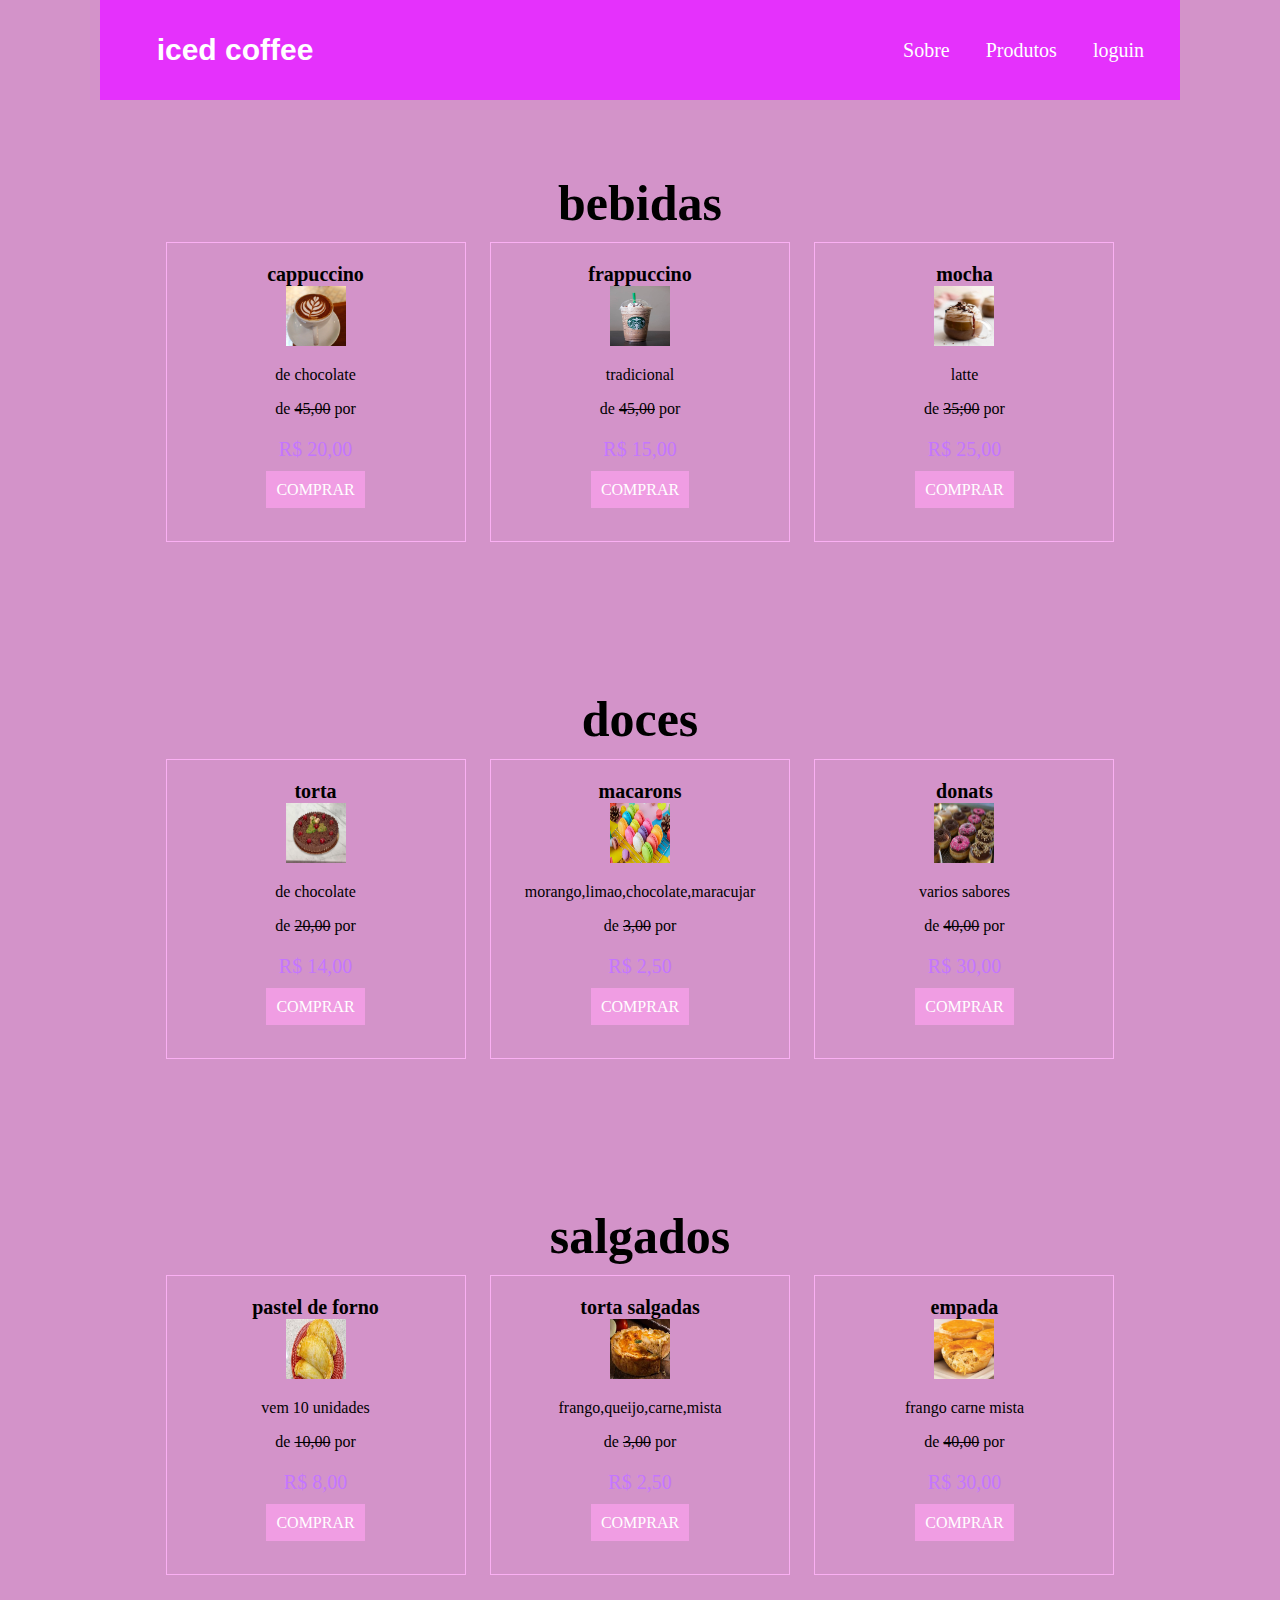
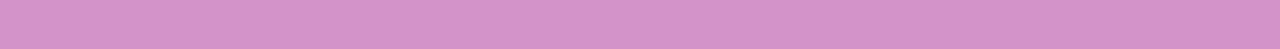
<file: index.html>
<!DOCTYPE html>
<html lang="en">
  <head>
    <meta charset="UTF-8" />
    <meta name="viewport" content="width=device-width, initial-scale=1.0" />
    <title>Document</title>
    <link rel="stylesheet" href="estilo.css" />
  </head>
  <body>
    <nav class="navbar">
      <div class="logo">
        <h1>iced coffee</h1>
      </div>
      <div class="menu">
        <a href="#">Sobre</a>
        <a href="#">Produtos</a>
        <a id="botao" href="loguin.html">loguin</a>
      </div>
    </nav>
    <section>
      <h2>bebidas</h2>
      <div class="card">
        <h3>cappuccino</h3>
        <img src="cappuccino-chocolate-square.jpg"width="60px" height="60px" />
        <p> de chocolate</p>
        <p>de <del>45,00</del> por</p>
        <p class="preco">R$ 20,00</p>
        <a href="#" class="botaosobre">COMPRAR</a>
      </div>
      <div class="card">
        <h3>frappuccino </h3>
        <img src="frappuccino.jpg"width="60px" height="60px" />
        <p>tradicional</p>
        <p>de <del>45,00</del> por</p>
        <p class="preco">R$ 15,00</p>
        <a href="#" class="botaosobre">COMPRAR</a>
      </div>
      <div class="card">
        <h3>mocha</h3>
        <img src="mocha.jpg"width="60px"
        height="60px" />
        <p>latte </p>
        <p>de <del>35;00</del> por</p>
        <p class="preco">R$ 25,00</p>
        <a href="#" class="botaosobre">COMPRAR</a>
      </div>
      </section>
      <section>
        <h2>doces</h2>
      <div class="card">
        <h3>torta</h3>
        <img src="torta de chocolate.png"width="60px" height="60px" />
        <p>de chocolate </p>
        <p>de <del>20,00</del> por</p>
        <p class="preco">R$ 14,00</p>
        <a href="#" class="botaosobre">COMPRAR</a>
      </div>
      <div class="card">
        <h3>macarons</h3>
        <img src="macarons.jpg"width="60px"height="60px" />
        <p>morango,limao,chocolate,maracujar</p>
        <p>de <del>3,00</del> por</p>
        <p class="preco">R$ 2,50</p>
        <a href="#" class="botaosobre">COMPRAR</a>
      </div> 
      <div class="card">
        <h3>donats</h3>
        <img src="donats.jpg"width="60px"height="60px" />
        <p>varios sabores  </p>
        <p>de <del>40,00</del> por</p>
        <p class="preco">R$ 30,00</p>
        <a href="#" class="botaosobre">COMPRAR</a>
      </div> 
      </section>
      <section>
        <h2>salgados</h2>
      <div class="card">
        <h3>pastel de forno</h3>
        <img src="pastel de forno.jpeg"width="60px" height=60px" />
        <p>vem 10 unidades </p>
        <p>de <del>10,00</del> por</p>
        <p class="preco">R$ 8,00</p>
        <a href="#" class="botaosobre">COMPRAR</a>
      </div>
      <div class="card">
        <h3>torta salgadas</h3>
        <img src="torta de frango.jpeg"width="60px"height="60px" />
        <p>frango,queijo,carne,mista </p>
        <p>de <del>3,00</del> por</p>
        <p class="preco">R$ 2,50</p>
        <a href="#" class="botaosobre">COMPRAR</a>
      </div> 
      <div class="card">
         <h3>empada</h3>
        <img src="empada.jpeg"width="60px"height="60px" />
        <p>frango carne mista </p>
        <p>de <del>40,00</del> por</p>
        <p class="preco">R$ 30,00</p>
        <a href="#" class="botaosobre">COMPRAR</a>
      </div> 
    </section>
  </body>
</html>
</file>
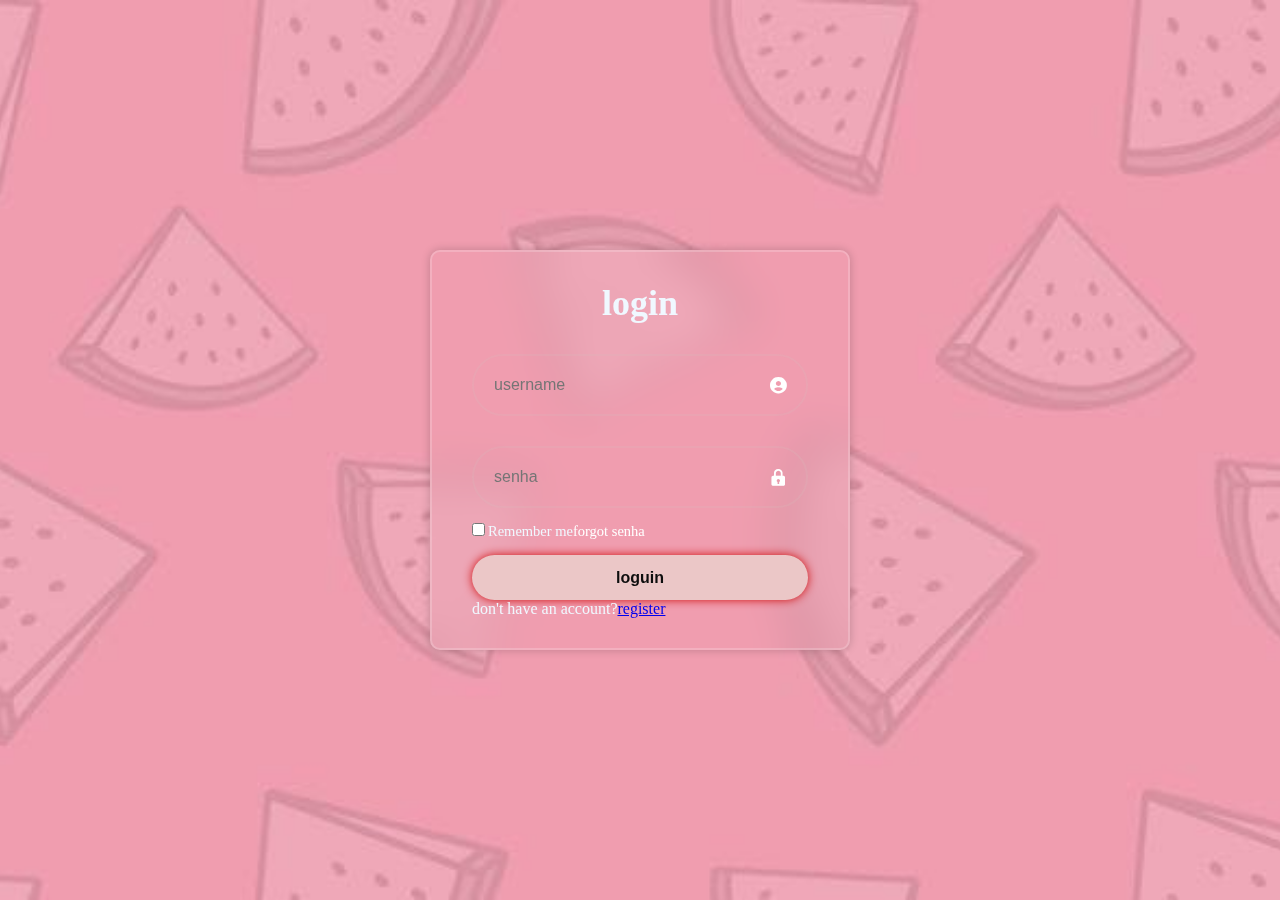
<file: loguin.html>
<!DOCTYPE html>
<html lang="en">
<head>
    <meta charset="UTF-8">
    <meta name="viewport" content="width=device-width, initial-scale=1.0">
    <title>Document</title>
    <link rel="stylesheet" href="loguinstilo.css">
    <link href='https://unpkg.com/boxicons@2.1.4/css/boxicons.min.css' rel='stylesheet'>
</head>

<body>
      <div class="wrapper">
        <form action="">
            <h1>login</h1>
            <div class="input-box">
                <input type="text" placeholder="username" raquired>
                <i class='bx bxs-user-circle' ></i>
            </div>

            <div class="input-box">
                <input type="senha" placeholder="senha" raquired>
                <i class='bx bxs-lock'></i>

            </div>

            <div class="remember-forgot">
                <label><input type="checkbox">Remember me</label>
                <a href="#">forgot senha</a>
            </div>

            <button type="submit"class="btn">loguin<a href="index.html"></a></button>

            <div class="register-link">
                <p>don't have an account?<a href="#">register</a></p>


            </div>



        </form>
      </div>
</body>
</html>
</file>
<file: estilo.css>
* {
  box-sizing: border-box;
}
body {
  margin: 0;
  background-color: rgb(211, 147, 201);
}
.navbar {
  display: flex;
  flex-flow: row wrap;
  height: 100px;
  justify-content: center;
  align-items: center;
  background-color: rgb(229, 49, 252);
  margin-left: 100px;
  margin-right: 100px;
}
.logo {
  flex: 20%;
  text-align: center;
}
.logo h1 {
  font-family: Arial, Helvetica, sans-serif;
  color: white;
  font-size: 30px;
}

.menu {
  flex: 70%;
  text-align: right;
  padding: 20px;
}
.menu a {
  color: white;
  text-decoration: none;
  font-size: 20px;
  padding: 20px 16px;
}
.menu a:hover {
  color: rgb(238, 155, 245);
  border-top: 4px solid rgb(107, 30, 89);
}
#botao {
  color: white;
  border-radius: 5px;
}
#botao:hover {
  border: none;
  background: rgb(235, 174, 255);
  color: white;
}
section {
  margin-top: 10px;
  margin-left: 5%;
  margin-right: 5%;
  padding: 5%;
  text-align: center;
  width: 90%;
}
section h2 {
  width: 100%;
  font-size: 50px;
  margin: 0;
}
section h3 {
  margin: 0;
  font-size: 20px;
}
.card {
  display: inline-block;
  width: 300px;
  height: 300px;
  padding: 20px;
  margin: 1%;
  border: 1px solid rgb(250, 176, 243);
}
.preco {
  font-size: 20px;
  color: rgb(196, 118, 255);
}
.botaosobre {
  background: rgb(240, 157, 227);
  padding: 10px;
  color: rgb(255, 255, 255);
  text-decoration: none;
}
.botaosobre:hover {
  background: rgb(240, 157, 277);
}
</file>
<file: loguinstilo.css>
* {
  margin: 0;
  padding: border-box;
  box-sizing: border-box;
}
body {
  display: flex;
  justify-content: center;
  align-items: center;
  min-height: 100vh;
  background: url("fundo.jpg") no-repeat;
  background-size: cover;
  background-position: center;
}

.wrapper {
  width: 420px;
  background: transparent;
  border: 2px solid rgb(255, 255, 255, 0.2);
  backdrop-filter: blur(20px);
  box-shadow: 0 0 10px rgb(0, 0, 0, 0.2);
  color: aliceblue;
  border-radius: 10px;
  padding: 30px 40px;
}

.wrapper h1 {
  font-size: 36px;
  text-align: center;
}

.wrapper .input-box {
  position: relative;
  width: 100%;
  height: 50%;
  margin: 30px 0;
}
.input-box input {
  width: 100%;
  height: 100%;
  background: transparent;
  border: none;
  outline: none;
  border: 2px solid rgba(215, 188, 188, 0.2);
  border-radius: 40px;
  font-size: 16px;
  color: #e1e7e2;
  padding: 20px 45px 20px 20px;
}
.input-box {
  color: #fff;
}
.input-box i {
  position: absolute;
  right: 20px;
  top: 50%;
  transform: translateY(-50%);
  font-size: 20px;
}

.wrapper .remember-forgot {
  display: flex;
  justify-self: space-between;
  font-size: 14.5px;
  margin: -15px 0 15px;
}

.remember-forgot label input {
  accent-color: #fff;
  margin-right: 3px;
}

.remember-forgot a {
  color: #fff;
  text-decoration: none;
}

.remember-forgot a:hover {
  text-decoration: underline;
}

.wrapper .btn {
  width: 100%;
  height: 45px;
  background: #ebc7c7;
  border: none;
  outline: none;
  border-radius: 40px;
  box-shadow: 0 0 10px rgb(210, 14, 14);
  cursor: pointer;
  font-size: 16px;
  color: #0e0e0e;
  font-weight: 600;
}

.wrapper .registre-link {
  font-size: 14.5px;
  text-align: centre;
  margin-top: 20px 0 15px;
}

.registre-link p a {
  color: #000000;
  text-decoration: none;
  font-weight: 600;
}

.registre-link p a:hover {
  text-decoration: underline;
}
</file>
